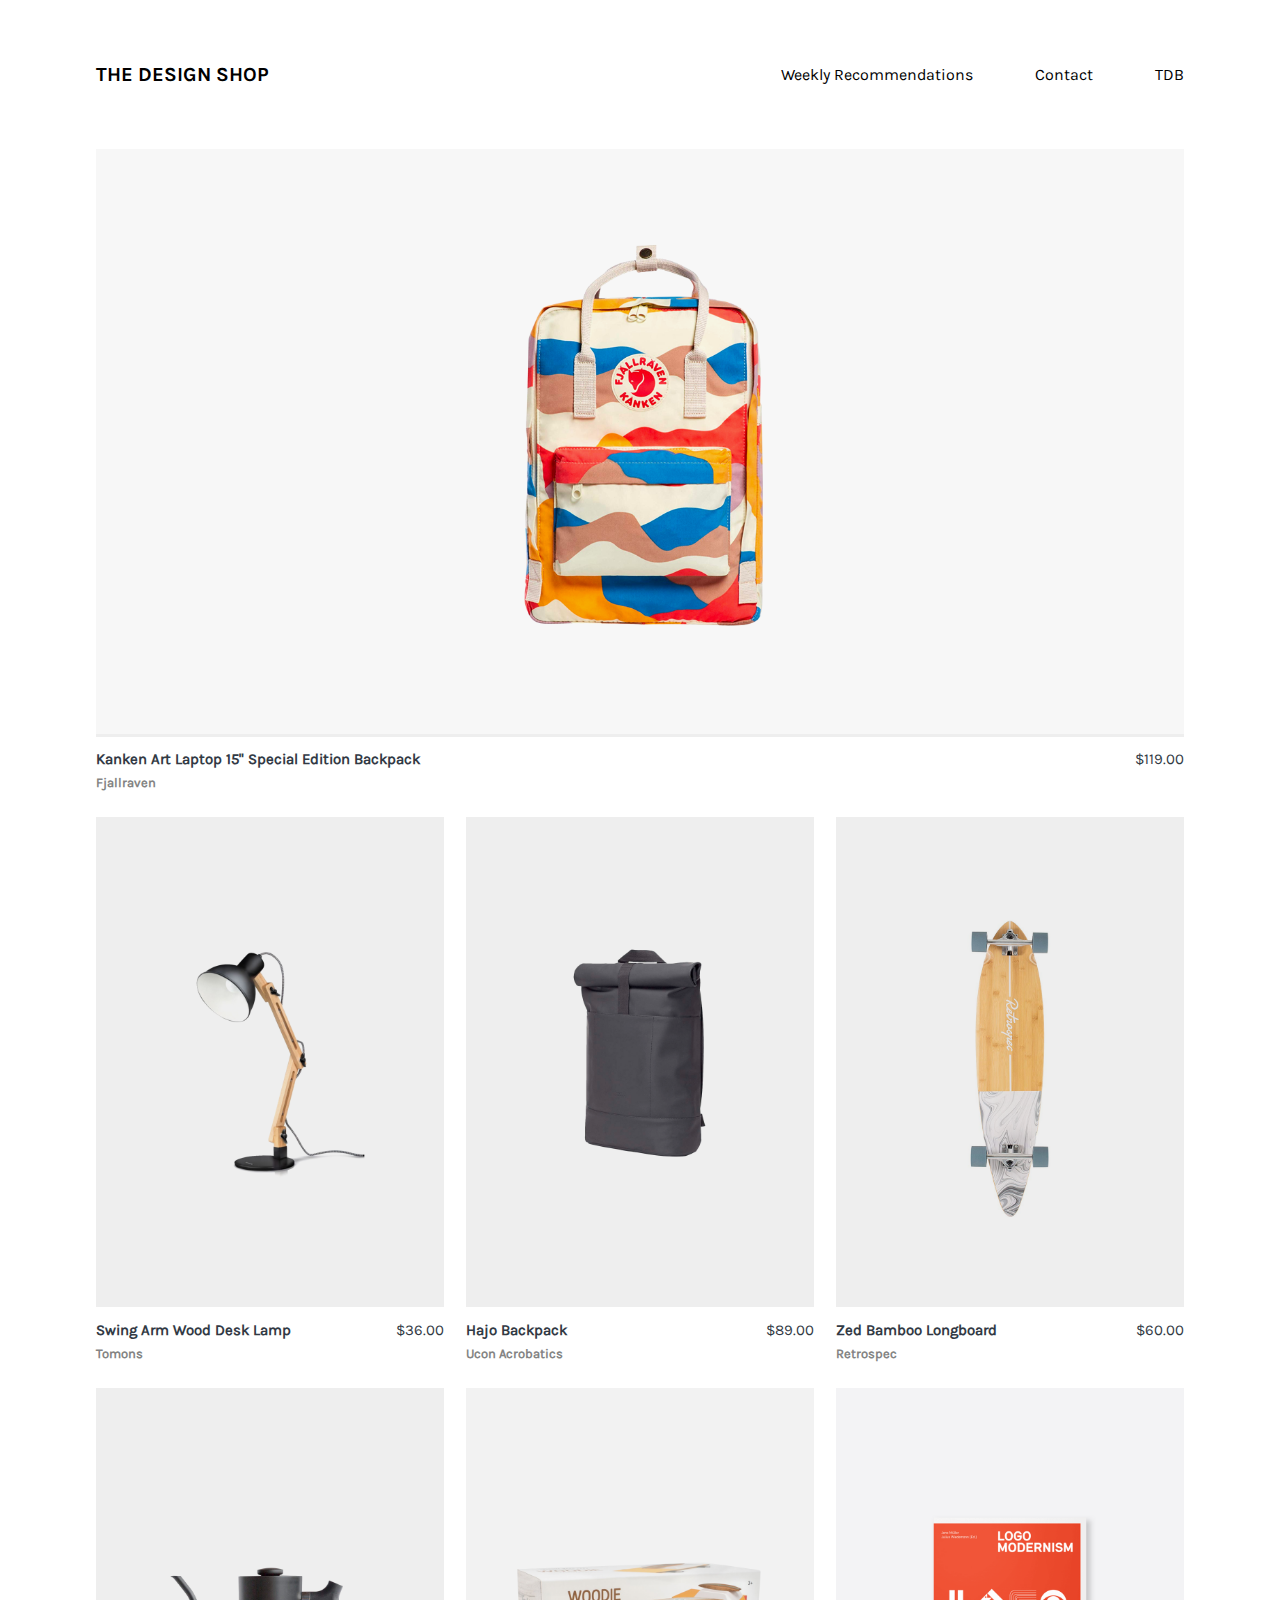
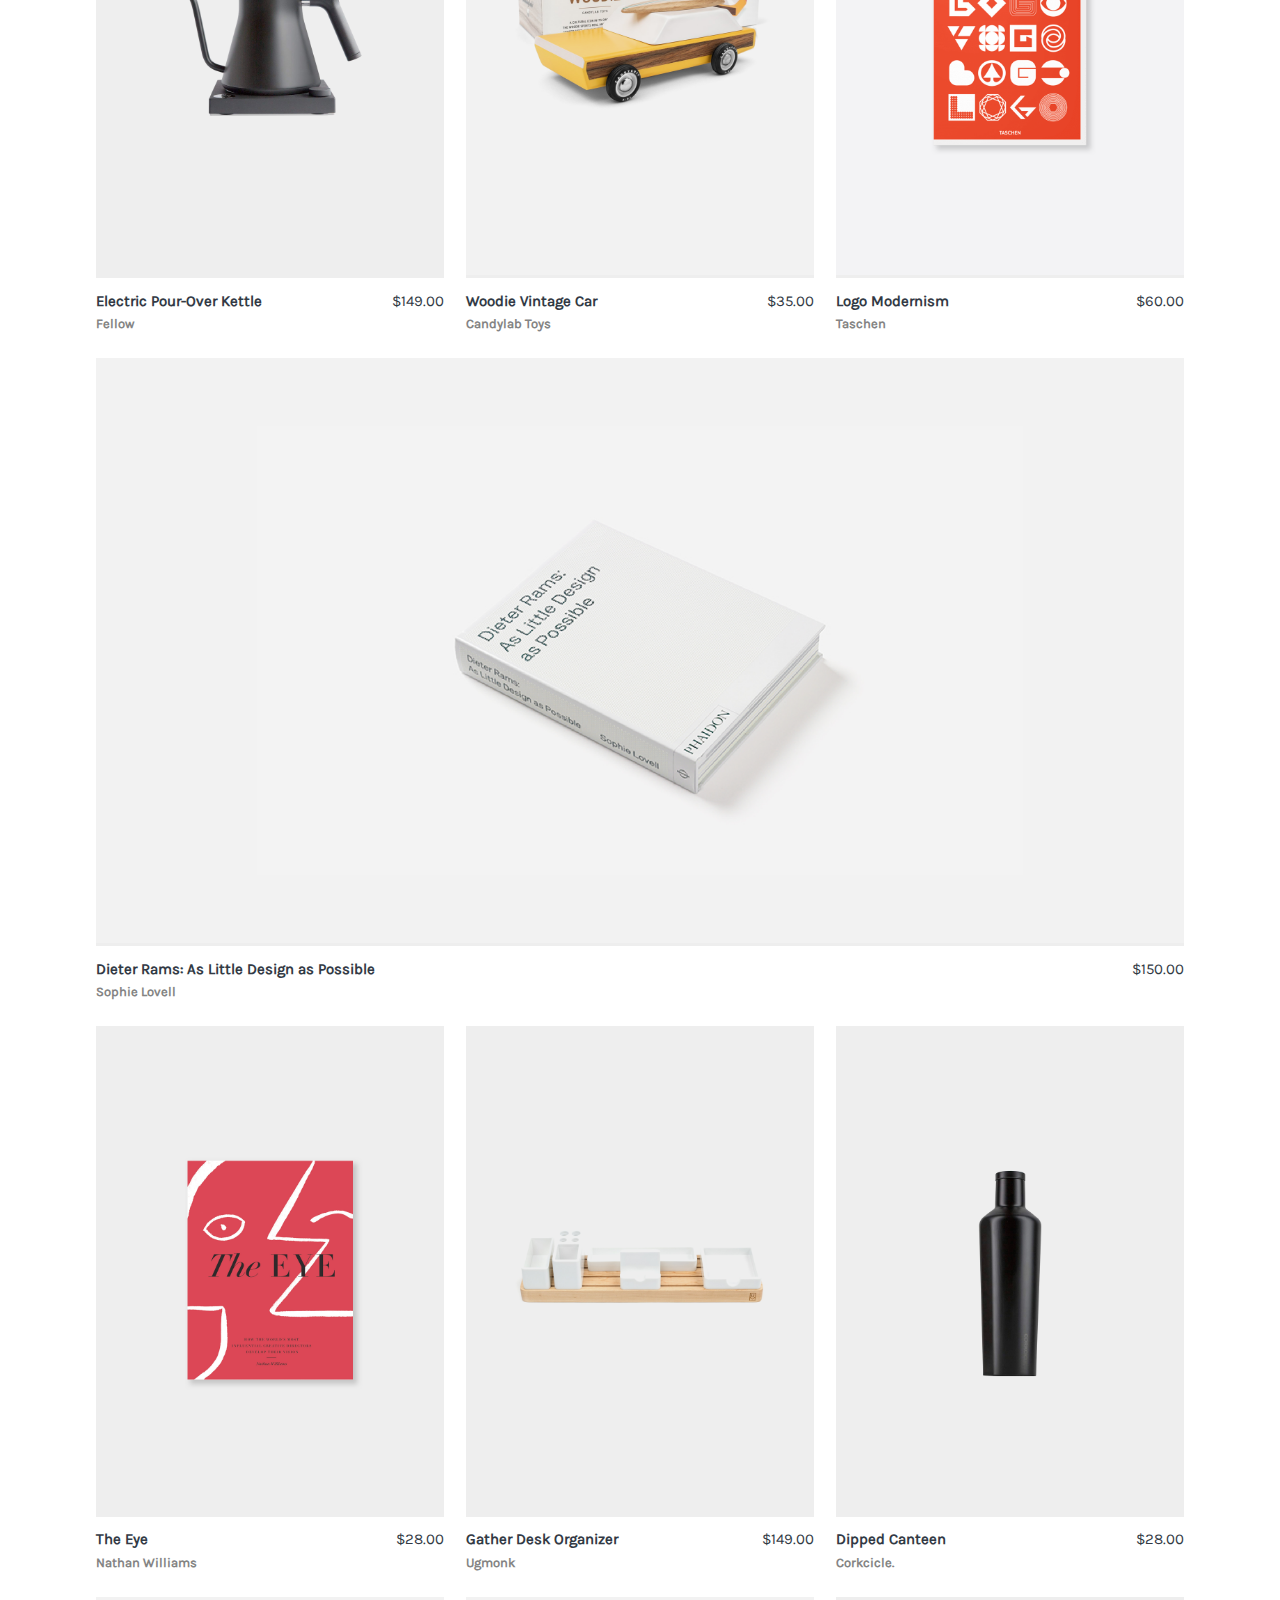
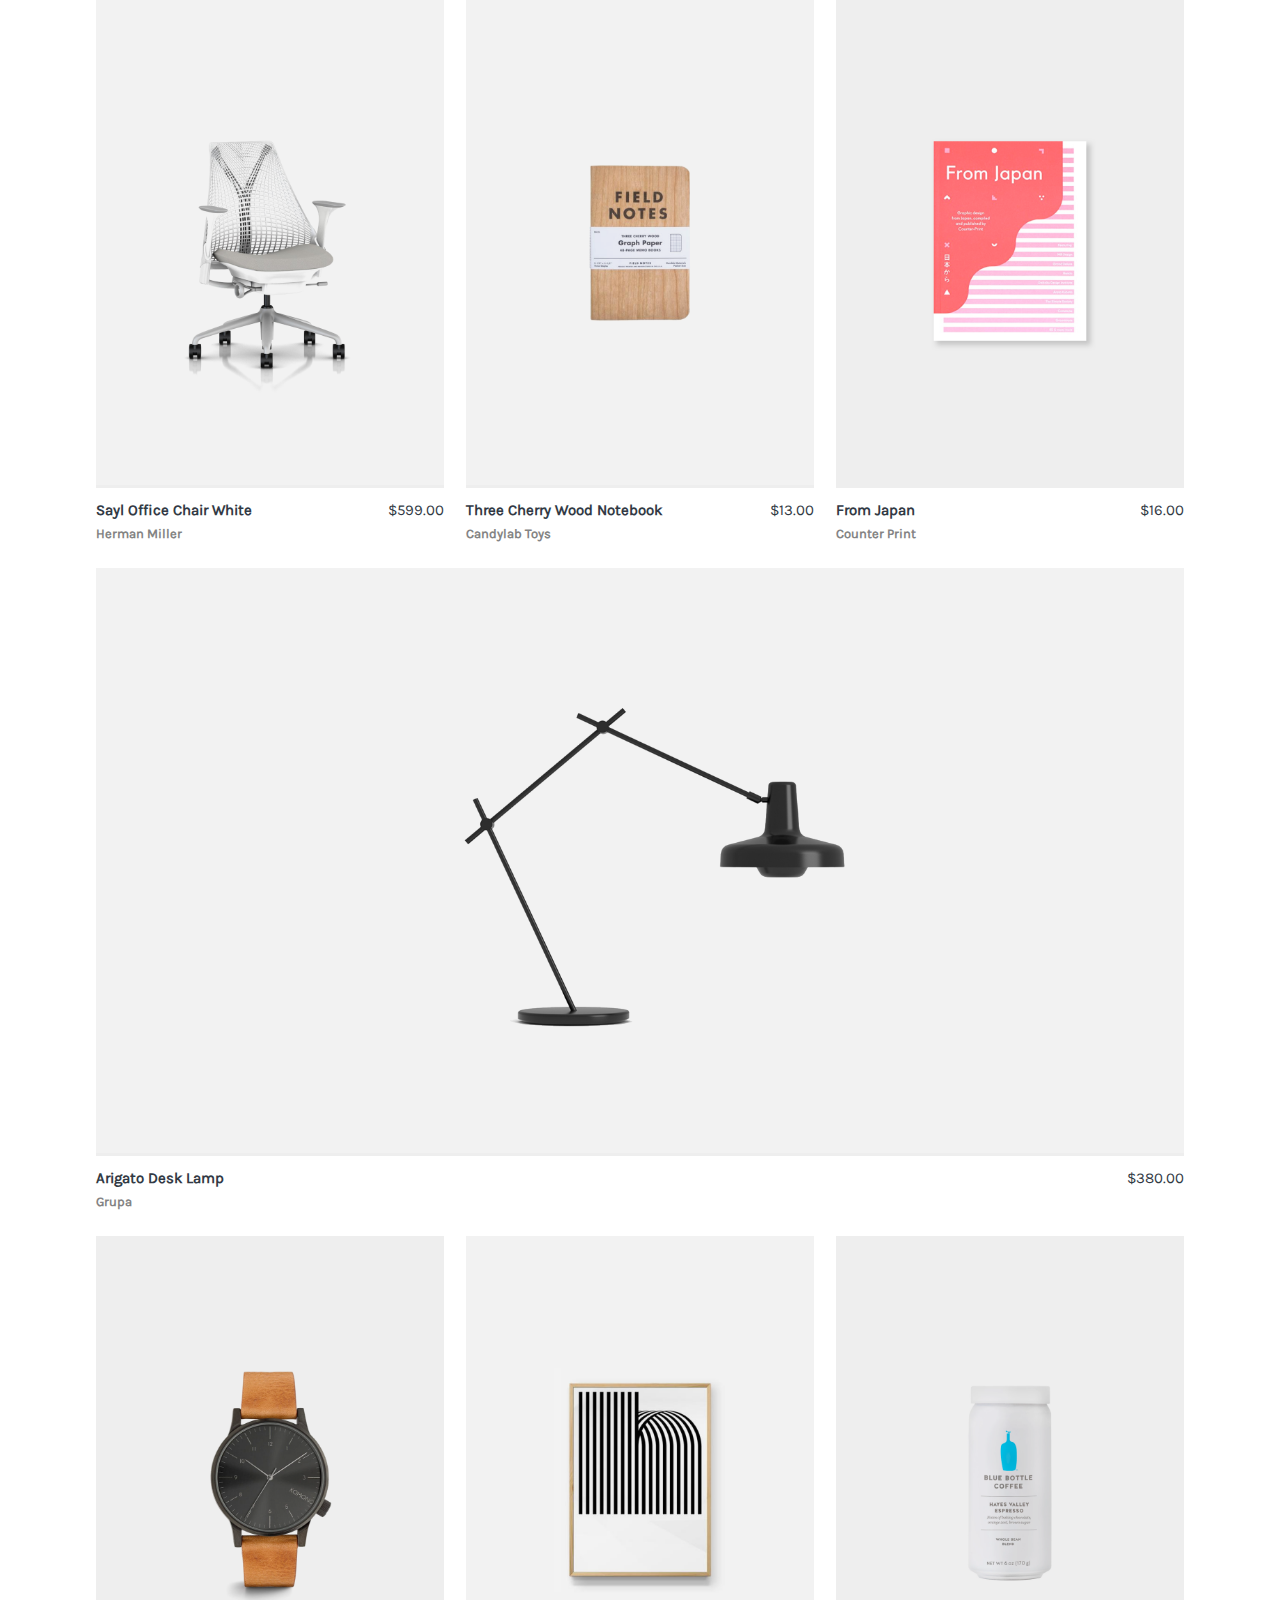
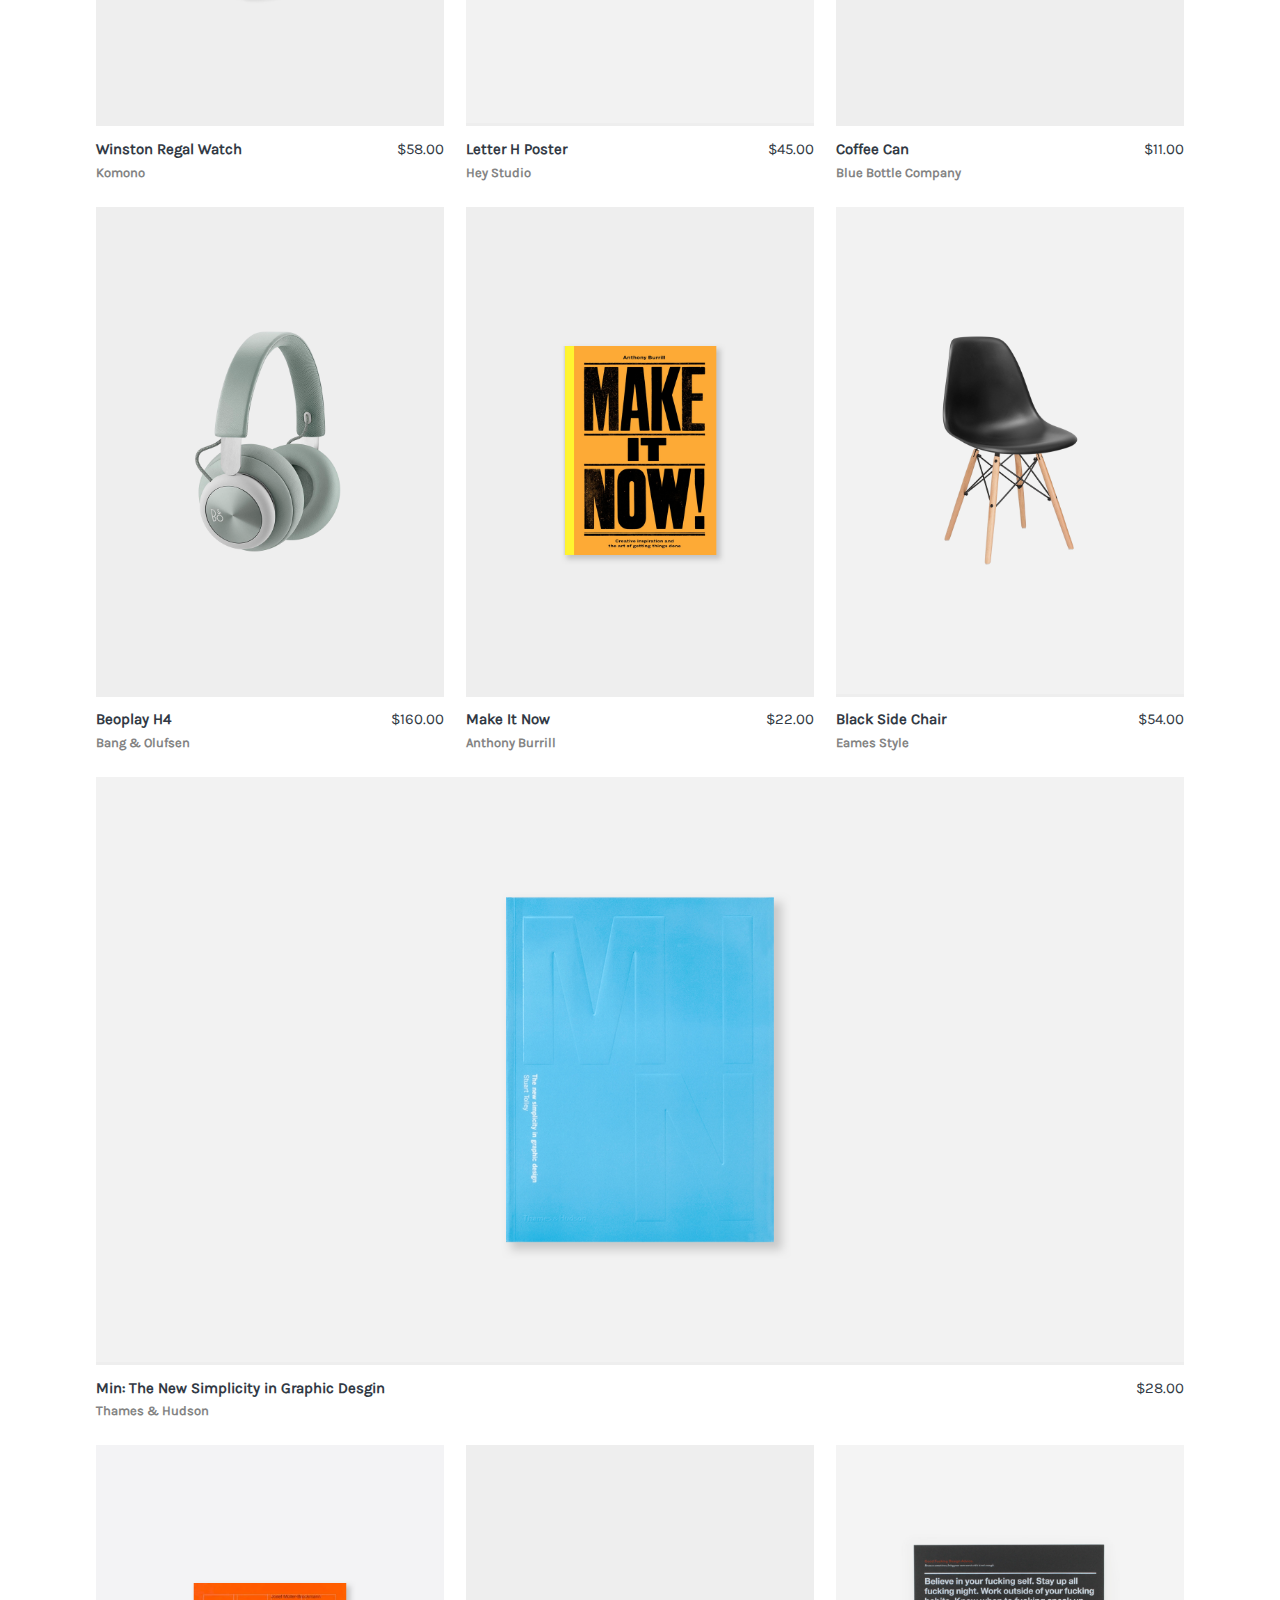
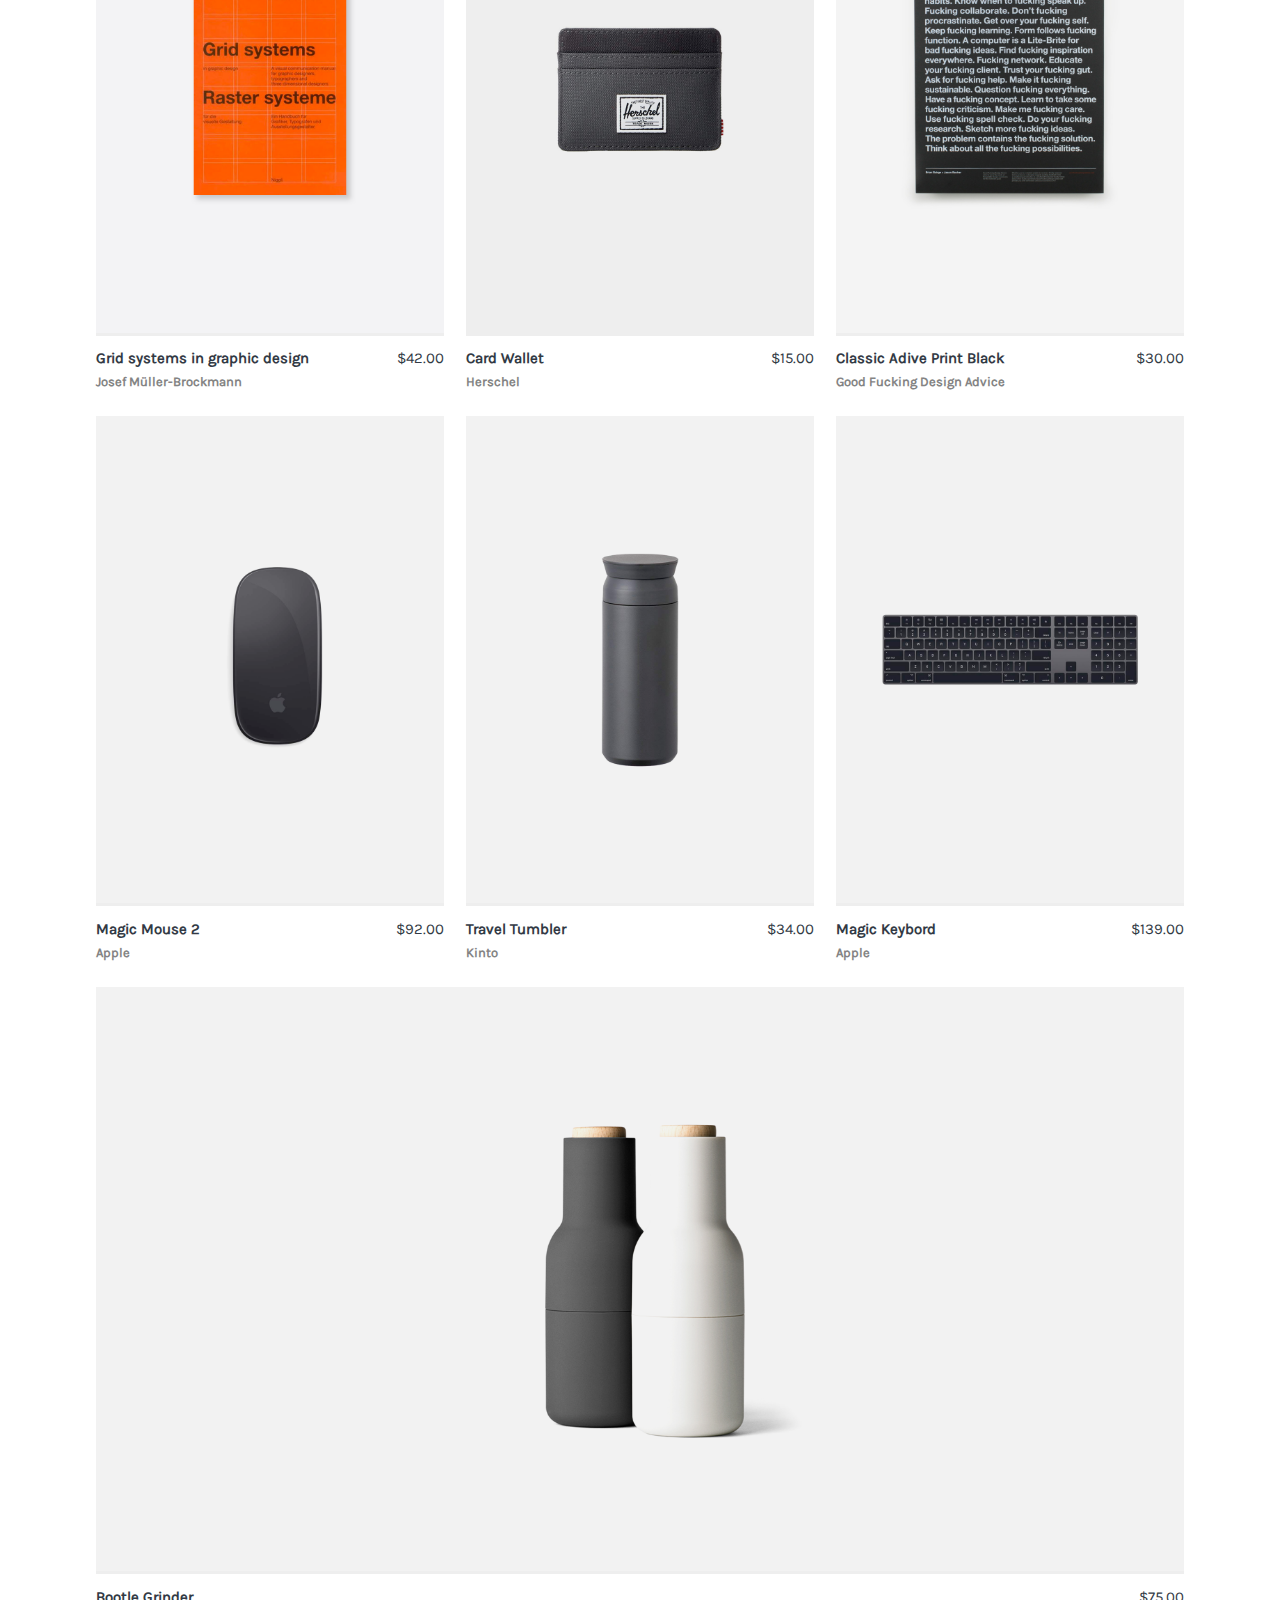
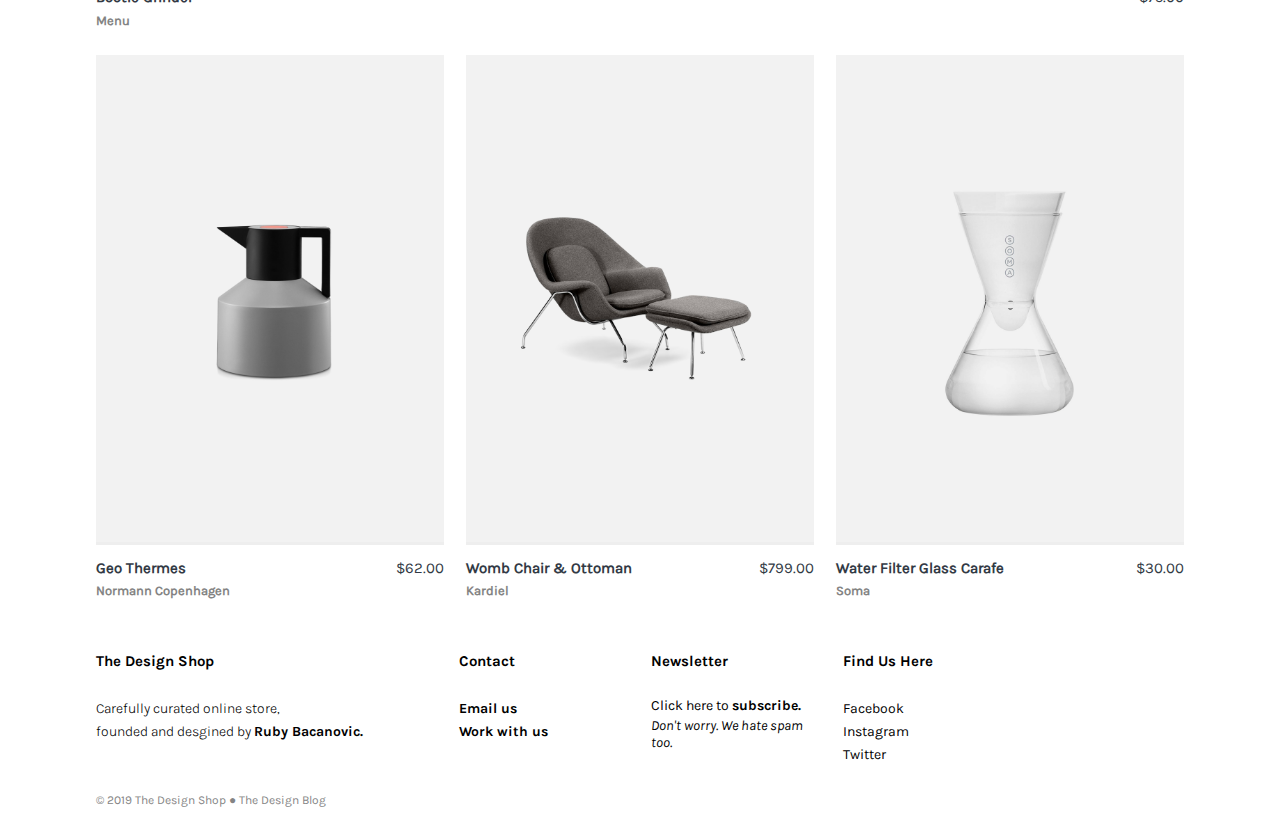
<file: index.html>
<!DOCTYPE html>
<html lang="en">
<head>
    <meta charset="UTF-8">
    <meta http-equiv="X-UA-Compatible" content="IE=edge">
    <meta name="viewport" content="width=device-width, initial-scale=1.0">
    <title>Designshop</title>
    <link rel="stylesheet" href="./assets/css/style.css">
    <link rel="stylesheet" href="./assets/css/mq-600.css">
</head>
<body>
    <header>
        <h1>THE DESIGN SHOP</h1>
        <nav>
            <a href="#">Weekly Recommendations</a>
            <a href="#">Contact</a>
            <a href="#">TDB</a>
        </nav>
        <div>
            <span></span>
            <span></span>
            <span></span>
        </div>
    </header>
    <main>
        <section class="product-gallery">
            <div class="productOne">
                <div id="bg-color">
                    <img src="./assets/img/1.png" alt="">
                </div>
                <article class="product-name-price">
                    <h2>Kanken Art Laptop 15" Special Edition Backpack</h2>
                    <p>$119.00</p>
                </article>
                <h3>Fjallraven</h3>
            </div>
            <div class="productTwo">
                <div id="bg-color">
                    <img src="./assets/img/d2.png" alt="">
                </div>
                <article class="product-name-price">
                    <h2>Swing Arm Wood Desk Lamp</h2>
                    <p>$36.00</p>
                </article>
                <h3>Tomons</h3>
            </div>
            <div class="productThree">
                <div id="bg-color">
                    <img src="./assets/img/u6.png" alt="">
                </div>
                <article class="product-name-price">
                    <h2>Hajo Backpack</h2>
                    <p>$89.00</p>
                </article>
                <h3>Ucon Acrobatics</h3>
            </div>
            <div class="productFour">
                <div id="bg-color">
                    <img src="./assets/img/u10.png" alt="">
                </div>
                <article class="product-name-price">
                    <h2>Zed Bamboo Longboard</h2>
                    <p>$60.00</p>
                </article>
                <h3>Retrospec</h3>
            </div>
            <div class="productFive">
                <div id="bg-color">
                    <img src="./assets/img/u9.png" alt="">
                </div>
                <article class="product-name-price">
                    <h2>Electric Pour-Over Kettle</h2>
                    <p>$149.00</p>
                </article>
                <h3>Fellow</h3>
            </div>
            <div class="productSix">
                <div id="bg-color">
                    <img src="./assets/img/h17.png" alt="">
                </div>
                <article class="product-name-price">
                    <h2>Woodie Vintage Car</h2>
                    <p>$35.00</p>
                </article>
                <h3>Candylab Toys</h3>
            </div>
            <div class="productSeven">
                <div id="bg-color">
                    <img src="./assets/img/c3.png" alt="">
                </div>
                <article class="product-name-price">
                    <h2>Logo Modernism</h2>
                    <p>$60.00</p>
                </article>
                <h3>Taschen</h3>
            </div>
            <div class="productEight">
                <div id="bg-color">
                    <img src="./assets/img/d7.png" alt="">
                </div>
                <article class="product-name-price">
                    <h2>Dieter Rams: As Little Design as Possible</h2>
                    <p>$150.00</p>
                </article>
                <h3>Sophie Lovell</h3>
            </div>
            <div class="productNine">
                <div id="bg-color">
                    <img src="./assets/img/c6.png" alt="">
                </div>
                <article class="product-name-price">
                    <h2>The Eye</h2>
                    <p>$28.00</p>
                </article>
                <h3>Nathan Williams</h3>
            </div>
            <div class="productTen">
                <div id="bg-color">
                    <img src="./assets/img/h13.png" alt="">
                </div>
                <article class="product-name-price">
                    <h2>Gather Desk Organizer</h2>
                    <p>$149.00</p>
                </article>
                <h3>Ugmonk</h3>
            </div>
            <div class="productEleven">
                <div id="bg-color">
                    <img src="./assets/img/h8.png" alt="">
                </div>
                <article class="product-name-price">
                    <h2>Dipped Canteen</h2>
                    <p>$28.00</p>
                </article>
                <h3>Corkcicle.</h3>
            </div>
            <div class="productTwelve">
                <div id="bg-color">
                    <img src="./assets/img/h2.png" alt="">
                </div>
                <article class="product-name-price">
                    <h2>Sayl Office Chair White</h2>
                    <p>$599.00</p>
                </article>
                <h3>Herman Miller</h3>
            </div>
            <div class="productThirteen">
                <div id="bg-color">
                    <img src="./assets/img/d5.png" alt="">
                </div>
                <article class="product-name-price">
                    <h2>Three Cherry Wood Notebook</h2>
                    <p>$13.00</p>
                </article>
                <h3>Candylab Toys</h3>
            </div>
            <div class="productFourteen">
                <div id="bg-color">
                    <img src="./assets/img/c5.png" alt="">
                </div>
                <article class="product-name-price">
                    <h2>From Japan</h2>
                    <p>$16.00</p>
                </article>
                <h3>Counter Print</h3>
            </div>
            <div class="productFiveteen">
                <div id="bg-color">
                    <img src="./assets/img/h6.png" alt="">
                </div>
                <article class="product-name-price">
                    <h2>Arigato Desk Lamp</h2>
                    <p>$380.00</p>
                </article>
                <h3>Grupa</h3>
            </div>
            <div class="productSixteen">
                <div id="bg-color">
                    <img src="./assets/img/u7.png" alt="">
                </div>
                <article class="product-name-price">
                    <h2>Winston Regal Watch</h2>
                    <p>$58.00</p>
                </article>
                <h3>Komono</h3>
            </div>
            <div class="productSeventeen">
                <div id="bg-color">
                    <img src="./assets/img/d4.png" alt="">
                </div>
                <article class="product-name-price">
                    <h2>Letter H Poster</h2>
                    <p>$45.00</p>
                </article>
                <h3>Hey Studio</h3>
            </div>
            <div class="productEighteen">
                <div id="bg-color">
                    <img src="./assets/img/u11.png" alt="">
                </div>
                <article class="product-name-price">
                    <h2>Coffee Can</h2>
                    <p>$11.00</p>
                </article>
                <h3>Blue Bottle Company</h3>
            </div>
            <div class="productNineteen">
                <div id="bg-color">
                    <img src="./assets/img/h9.png" alt="">
                </div>
                <article class="product-name-price">
                    <h2>Beoplay H4</h2>
                    <p>$160.00</p>
                </article>
                <h3>Bang & Olufsen</h3>
            </div>
            <div class="productTwenty">
                <div id="bg-color">
                    <img src="./assets/img/p2.png" alt="">
                </div>
                <article class="product-name-price">
                    <h2>Make It Now</h2>
                    <p>$22.00</p>
                </article>
                <h3>Anthony Burrill</h3>
            </div>
            <div class="productTwentyOne">
                <div id="bg-color">
                    <img src="./assets/img/h4.png" alt="">
                </div>
                <article class="product-name-price">
                    <h2>Black Side Chair</h2>
                    <p>$54.00</p>
                </article>
                <h3>Eames Style</h3>
            </div>
            <div class="productTwentyTwo">
                <div id="bg-color">
                    <img src="./assets/img/c22.png" alt="">
                </div>
                <article class="product-name-price">
                    <h2>Min: The New Simplicity in Graphic Desgin</h2>
                    <p>$28.00</p>
                </article>
                <h3>Thames & Hudson</h3>
            </div>
            <div class="productTwentyThree">
                <div id="bg-color">
                    <img src="./assets/img/c1.png" alt="">
                </div>
                <article class="product-name-price">
                    <h2>Grid systems in graphic design</h2>
                    <p>$42.00</p>
                </article>
                <h3>Josef Müller-Brockmann</h3>
            </div>
            <div class="productTwentyFour">
                <div id="bg-color">
                    <img src="./assets/img/u12.png" alt="">
                </div>
                <article class="product-name-price">
                    <h2>Card Wallet</h2>
                    <p>$15.00</p>
                </article>
                <h3>Herschel</h3>
            </div>
            <div class="productTwentyFive">
                <div id="bg-color">
                    <img src="./assets/img/p3.png" alt="">
                </div>
                <article class="product-name-price">
                    <h2>Classic Adive Print Black</h2>
                    <p>$30.00</p>
                </article>
                <h3>Good Fucking Design Advice</h3>
            </div>
            <div class="productTwentySix">
                <div id="bg-color">
                    <img src="./assets/img/life-15.png" alt="">
                </div>
                <article class="product-name-price">
                    <h2>Magic Mouse 2</h2>
                    <p>$92.00</p>
                </article>
                <h3>Apple</h3>
            </div>
            <div class="productTwentySeven">
                <div id="bg-color">
                    <img src="./assets/img/life-17.png" alt="">
                </div>
                <article class="product-name-price">
                    <h2>Travel Tumbler</h2>
                    <p>$34.00</p>
                </article>
                <h3>Kinto</h3>
            </div>
            <div class="productTwentyEight">
                <div id="bg-color">
                    <img src="./assets/img/life-16.png" alt="">
                </div>
                <article class="product-name-price">
                    <h2>Magic Keybord</h2>
                    <p>$139.00</p>
                </article>
                <h3>Apple</h3>
            </div>
            <div class="productTwentyNine">
                <div id="bg-color">
                    <img src="./assets/img/u8.png" alt="">
                </div>
                <article class="product-name-price">
                    <h2>Bootle Grinder</h2>
                    <p>$75.00</p>
                </article>
                <h3>Menu</h3>
            </div>
            <div class="productThirty">
                <div id="bg-color">
                    <img src="./assets/img/home-8.png" alt="">
                </div>
                <article class="product-name-price">
                    <h2>Geo Thermes</h2>
                    <p>$62.00</p>
                </article>
                <h3>Normann Copenhagen</h3>
            </div>
            <div class="productThirtyOne">
                <div id="bg-color">
                    <img src="./assets/img/home-10.png" alt="">
                </div>
                <article class="product-name-price">
                    <h2>Womb Chair & Ottoman</h2>
                    <p>$799.00</p>
                </article>
                <h3>Kardiel</h3>
            </div>
            <div class="productThirtyTwo">
                <div id="bg-color">
                    <img src="./assets/img/home-9.png" alt="">
                </div>
                <article class="product-name-price">
                    <h2>Water Filter Glass Carafe</h2>
                    <p>$30.00</p>
                </article>
                <h3>Soma</h3>
            </div>
        </section>
    </main>
    <footer>
        <div class="footer-menu">
            <article>
                <h2>The Design Shop</h2>
                <p>Carefully curated online store,</p>
                <p>founded and desgined by <span>Ruby Bacanovic.</span></p>
            </article>
            <article>
                <h2>Contact</h2>
                <a href="#">Email us</a>
                <a href="#">Work with us</a>
            </article>
            <article>
                <h2>Newsletter</h2>
                <a href="./assets/pages/newsletter.html">Click here to <span>subscribe.</span></a>
                <p>Don't worry. We hate spam too.</p>
            </article>
            <article>
                <h2>Find Us Here</h2>
                <a href="#">Facebook</a>
                <a href="#">Instagram</a>
                <a href="#">Twitter</a>
            </article>
        </div>
        <div>
            <p>© 2019 The Design Shop ● The Design Blog</p>
        </div>
    </footer>
    <!-- <script src="./assets/js/main.js"></script> -->
</body>
</html>
</file>
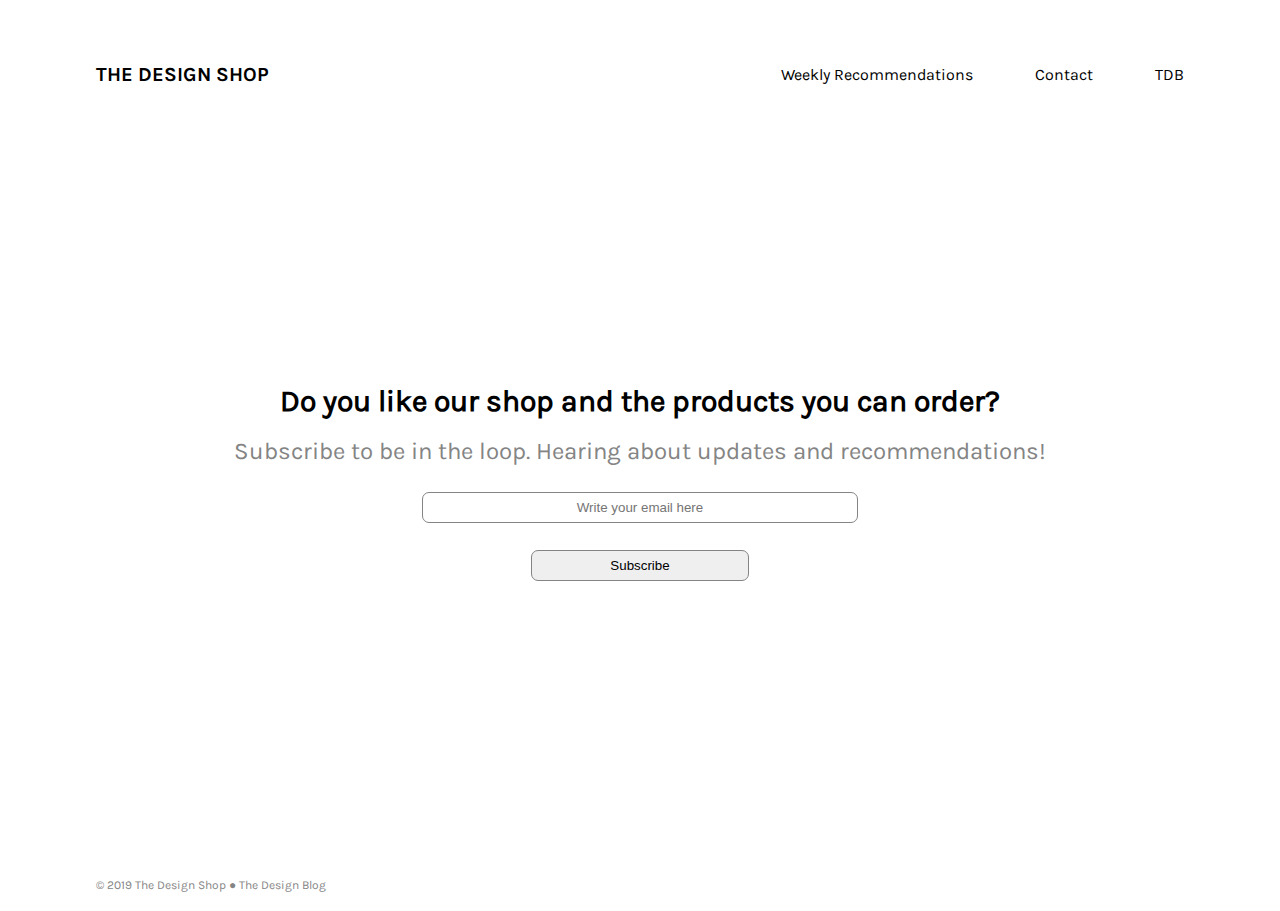
<file: assets/pages/newsletter.html>
<!DOCTYPE html>
<html lang="en">
<head>
    <meta charset="UTF-8">
    <meta http-equiv="X-UA-Compatible" content="IE=edge">
    <meta name="viewport" content="width=device-width, initial-scale=1.0">
    <link rel="stylesheet" href="../css/newsletter.css">
    <link rel="stylesheet" href="../css/mq-600.css">
    <title>Newsletter</title>
</head>
<body>
    <header>
        <h1>THE DESIGN SHOP</h1>
        <nav>
            <a href="#">Weekly Recommendations</a>
            <a href="#">Contact</a>
            <a href="#">TDB</a>
        </nav>
        <div>
            <span></span>
            <span></span>
            <span></span>
        </div>
    </header>
    <main>
        <article class="article-form" id="article_form">
            <h2>Do you like our shop and the products you can order?</h2>
            <p> Subscribe to be in the loop. Hearing about updates and recommendations!</p>
            <form action="#" onsubmit="return false">
                <input class="email" type="email" name="email" id="user_email" placeholder="Write your email here" required>
                <input class="btn" type="submit" value="Subscribe" onclick="openPopup()">
            </form>
        </article>
        <div id="popup">
            <h2>YOUR EMAIL HAS BEEN CONFIRMED</h2>
            <h2>THANKS FOR SUBSCRIBING!</h2>
            <p>Now you just need to confirm your email address - please click the link in the email we sent you. Thanks!</p>
            <a href="../../index.html" onclick="closePopup()">BACK TO DESIGNER-SHOP.COM</a>
        </div>
    </main>
    <footer>
        <div>
            <p>© 2019 The Design Shop ● The Design Blog</p>
        </div>
    </footer>
    <script src="../js/main.js"></script>
</body>
</html>
</file>
<file: assets/css/style.css>
/* ================================================

Generals

================================================ */

* {
    margin: 0;
    padding: 0;
    box-sizing: border-box;
}

html {
    font-size: 10px;
    font-family: 'karla-reg';
}

@font-face {
    font-family: 'karla-light';
    src: url(../fonts/Karla-Light.ttf);
}

@font-face {
    font-family: 'karla-reg';
    src: url(../fonts/Karla-Regular.ttf);
}

@font-face {
    font-family: 'karla-bold';
    src: url(../fonts/Karla-Bold.ttf);
}

@font-face {
    font-family: 'karla-italic';
    src: url(../fonts/Karla-Italic.ttf);
}

h2 {
    color: #323A45;
}

h3 {
    color: #848484;
    font-size: 1.3rem;
}

.product-gallery p {
    color: #323A45;
    font-size: 1.5rem;
}

/* ================================================

Header

================================================ */

header {
    width: 85%;
    margin: 7vh auto;
    display: flex;
    justify-content: space-between;
    align-items: center;
}

header h1 {
    font-family: 'karla-bold';
}

header h1:hover {
    color: #848484;
}

header nav a {
    font-size: 1.6rem;
    text-decoration: none;
    color: #000;
}

header nav a:hover {
    color: #848484;
}

header nav a:nth-of-type(2){
    padding: 60px;
}

header div {
    display: none;
}

header div span {
    display: block;
    height: 5px;
    width: 25px;
    background-color: #000;
    margin: 2px 0;
}

/* ================================================

Main

================================================ */

#bg-color {
    background-color: #eee;
}

.product-gallery {
    width: 85%;
    margin: 0 auto 3vh auto;
    display: grid;
    grid-template-columns: repeat(3, 1fr);
    column-gap: 2%;
}

.product-gallery img{
    width: 100%;
    transition: 0.5s ease-out;
}

.product-gallery img:hover{
    opacity: 0.2;
}

.productOne {
    grid-row: 1 / 2;
    grid-column: 1 / 4;
}

.productEight {
    grid-row: 4 / 5 ;
    grid-column: 1 / 4;
}

.productFiveteen {
    grid-row: 7 / 8;
    grid-column: 1 / 4;
}

.productTwentyTwo {
    grid-row: 10 / 11;
    grid-column: 1 / 4;
}

.productTwentyNine {
    grid-row: 13 / 14;
    grid-column: 1 / 4;
}

.product-gallery .product-name-price {
    display: flex;
    justify-content: space-between;
    margin: 1.5vh 0 0 0;
}

.product-gallery h3 {
    margin: 0.75vh 0 3vh 0;
}

/* ================================================

Footer

================================================ */

footer {
    width: 85%;
    margin: 2vh auto;
}

.footer-menu {
    display: grid;
    grid-template-columns: 1fr 0.5fr 0.5fr 1fr;
    gap: 2%;
}

.footer-menu h2 {
    font-family: 'karla-bold';
    font-size: 1.5rem;
    color: #000;
    margin-bottom: 3vh;
}

.footer-menu p {
    font-family: 'karla-light';
    font-size: 1.4rem;
    color: #000;
    padding: 3px 0;
}

.footer-menu article:nth-of-type(1) :nth-of-type(2) span {
    font-family: 'karla-bold';
}

.footer-menu article:nth-of-type(2) a{
    display: block;
    text-decoration: none;
    font-family: 'karla-bold';
    color: #000;
    font-size: 1.4rem;
    padding: 3px 0;
}

.footer-menu article:nth-of-type(3) a {
    font-size: 1.4rem;
    padding: 3px 0;
    text-decoration: none;
    color: #000;
}

.footer-menu article:nth-of-type(3) a span {
    font-family: 'karla-bold';
}

.footer-menu article:nth-of-type(3) p{
    font-family: 'karla-italic';
    padding: 3px 0;
}

.footer-menu article:nth-of-type(4) a{
    display: block;
    font-size: 1.4rem;
    padding: 3px 0;
    text-decoration: none;
    color: #000;
}

footer div {
    font-size: 1.2rem;
    color: #848484;
    margin-top: 3vh;
}
</file>
<file: assets/css/mq-600.css>
@media only screen and (max-width: 600px){
    header {
        flex-direction: row;
        justify-content: space-between;
    }

    header nav {
        display: none;
    }

    header div {
        display: block;
    }

    .product-gallery {
        display: flex;
        flex-direction: column;
    }
    
    .footer-menu {
        display: flex;
        flex-direction: column;
    }

    .footer-menu h2 {
        margin-top: 3vh;
        margin-bottom: 3vh;
    }

    /* newsletter */

    .article-form {
    margin: 28vh auto;
}

.article-form form input {
    width: 60%;
}

.article-form form input[type="submit"] {
    width: 40%;
} 

#popup {
    margin: 31vh auto;
}
}
</file>
<file: assets/css/newsletter.css>
/* ================================================

Generals

================================================ */

* {
    margin: 0;
    padding: 0;
    box-sizing: border-box;
}

@font-face {
    font-family: 'karla-reg';
    src: url(../fonts/Karla-Regular.ttf);
}

@font-face {
    font-family: 'karla-bold';
    src: url(../fonts/Karla-Bold.ttf);
}

html {
    font-size: 10px;
    font-family: 'karla-reg';
}

/* 
header
*/

header {
    width: 85%;
    margin: 7vh auto;
    display: flex;
    justify-content: space-between;
    align-items: center;
}

header h1 {
    font-family: 'karla-bold';
}

header h1:hover {
    color: #848484;
}

header nav a {
    font-size: 1.6rem;
    text-decoration: none;
    color: #000;
}

header nav a:hover {
    color: #848484;
}

header nav a:nth-of-type(2){
    padding: 60px;
}

header div {
    display: none;
}

header div span {
    display: block;
    height: 5px;
    width: 25px;
    background-color: #000;
    margin: 2px 0;
}

/* 
main
 */

h2 {
    font-size: 3rem;
}

.article-form p {
    font-size: 2.4rem;
    margin: 2vh 0;
    color: #848484;
}

main {
        width: 85%;
        margin: 2vh auto;
}

.article-form {
    width: 100%;
    text-align: center;
    margin: 33vh auto;
}

.article-form form input {
    display: block;
    margin: 3vh auto;
}

.article-form form input {
    width: 40%;
    text-align: center;
    padding: 7px;
    border-radius: 7px;
    border: 1.5px solid #848484;
}

.article-form form input[type="submit"] {
    width: 20%;
} 

#popup {
    width: 100%;
    text-align: center;
    margin: 35vh auto;
}

#popup p {
    font-size: 2rem;
    margin: 2vh 0;
    color: #848484;
}

#popup a {
    font-size: 2rem;
    text-decoration: none;
    color: #000;
}
/* 
footer
*/

footer {
    width: 85%;
    margin: 2vh auto;
}

footer div {
    font-size: 1.2rem;
    color: #848484;
    margin-top: 3vh;
}
</file>
